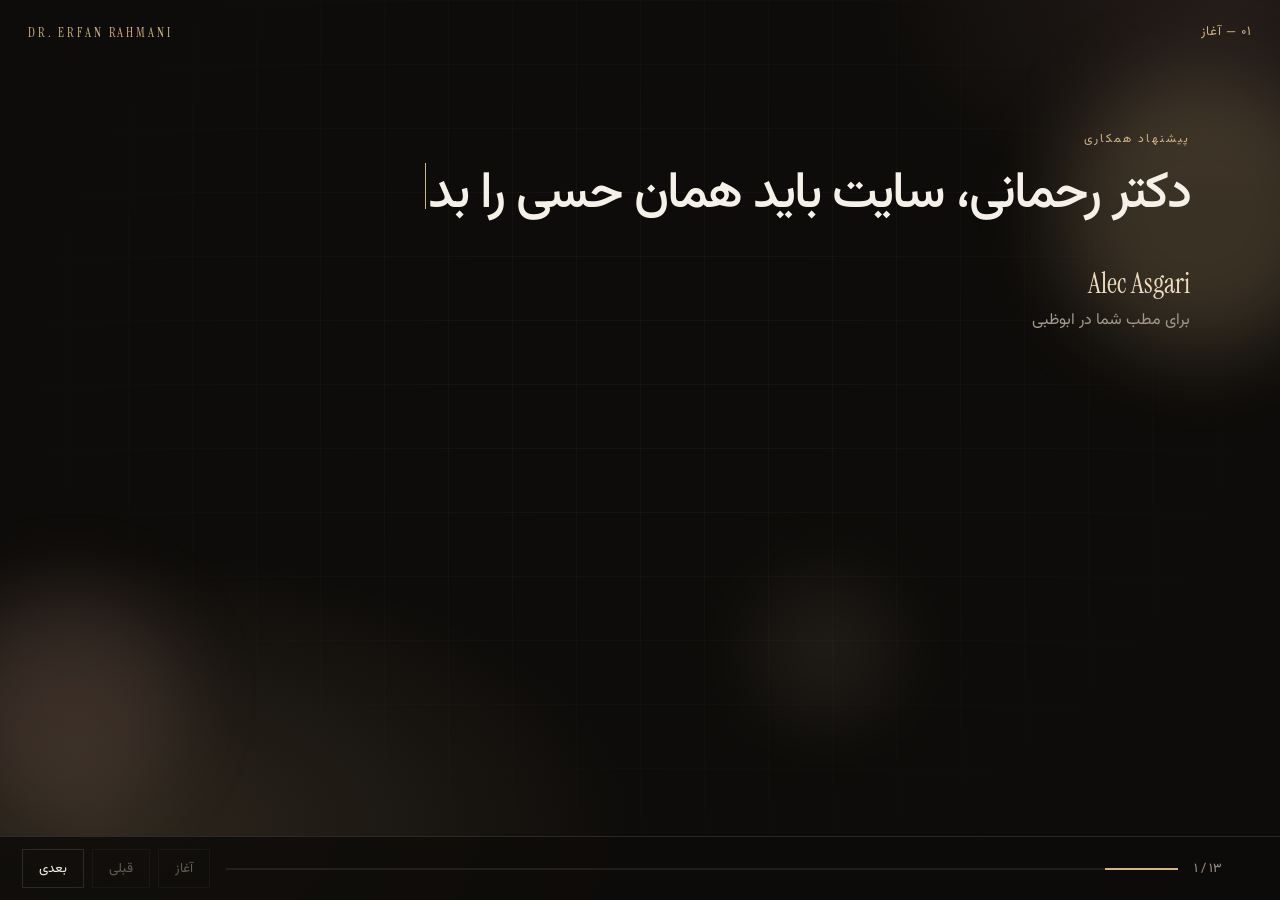
<file: index.html>
<!DOCTYPE html>
<html lang="fa" dir="rtl">
  <head>
    <meta charset="UTF-8" />
    <meta name="viewport" content="width=device-width, initial-scale=1, viewport-fit=cover" />
    <meta name="robots" content="noindex, nofollow" />
    <title>پیشنهاد همکاری — دکتر عرفان رحمانی</title>
    <meta
      name="description"
      content="بازطراحی سایت مطب دکتر عرفان رحمانی در ابوظبی. سه بسته، تا بیمار شما را زود بشناسد و راحت نوبت بگیرد."
    />
    <meta property="og:type" content="website" />
    <meta property="og:locale" content="fa_IR" />
    <meta property="og:site_name" content="دکتر عرفان رحمانی" />
    <meta property="og:url" content="https://alecasgari.github.io/dr-erfan-proposal/" />
    <meta property="og:title" content="پیشنهاد همکاری — دکتر عرفان رحمانی" />
    <meta
      property="og:description"
      content="بازطراحی سایت مطب در ابوظبی. سه بسته، تا بیمار شما را زود بشناسد و راحت نوبت بگیرد."
    />
    <meta property="og:image" content="https://alecasgari.github.io/dr-erfan-proposal/og.jpg" />
    <meta property="og:image:type" content="image/jpeg" />
    <meta property="og:image:width" content="1200" />
    <meta property="og:image:height" content="630" />
    <meta property="og:image:alt" content="دکتر عرفان رحمانی، پیشنهاد بازطراحی سایت مطب در ابوظبی" />
    <meta name="twitter:card" content="summary_large_image" />
    <meta name="twitter:title" content="پیشنهاد همکاری — دکتر عرفان رحمانی" />
    <meta
      name="twitter:description"
      content="بازطراحی سایت مطب در ابوظبی. سه بسته، تا بیمار شما را زود بشناسد و راحت نوبت بگیرد."
    />
    <meta name="twitter:image" content="https://alecasgari.github.io/dr-erfan-proposal/og.jpg" />
    <link rel="preconnect" href="https://fonts.googleapis.com" />
    <link rel="preconnect" href="https://fonts.gstatic.com" crossorigin />
    <link
      href="https://fonts.googleapis.com/css2?family=Instrument+Serif&family=Vazirmatn:wght@400;500;600;700&display=swap"
      rel="stylesheet"
    />
    <link rel="stylesheet" href="./css/app.css?v=6" />
  </head>
  <body>
    <main id="deck" class="is-on">
      <div class="orbs" aria-hidden="true"><span></span><span></span><span></span></div>

      <header class="topbar">
        <div id="chapter">۰۱ — آغاز</div>
        <div class="wordmark latin">Dr. Erfan Rahmani</div>
      </header>

      <article class="slide is-active" data-kicker="۰۱ — آغاز">
        <div class="welcome">
          <p class="eyebrow rise">پیشنهاد همکاری</p>
          <h2 data-type data-full="دکتر رحمانی، سایت باید همان حسی را بدهد که بیمار در مطب می‌گیرد."></h2>
          <p class="lede" data-type data-full="سایت را صفحه به صفحه دیدیم. کار می‌کند، ولی آرام و دقیق نیست. این پیشنهاد برای این است که بیمار شما را زود بشناسد و برای نوبت سردرگم نشود."></p>
          <div class="sign rise">
            <p><span class="latin">Alec Asgari</span></p>
            <p>برای مطب شما در ابوظبی</p>
          </div>
        </div>
      </article>

      <article class="slide" data-kicker="۰۲ — خواندن">
        <p class="eyebrow rise">مشکل اول</p>
        <h2 class="rise">کاربر سایت به‌سختی می‌تواند متن‌ها را بخواند.</h2>
        <div class="swatches">
          <div class="swatch bad rise">
            <span>الان</span>
            <p>دکتر عرفان رحمانی</p>
            <small>نوشتهٔ تیره روی زمینهٔ سیاه</small>
          </div>
          <div class="swatch good rise">
            <span>بعد از کار</span>
            <p>دکتر عرفان رحمانی</p>
            <small>روشن، آرام، خوانا</small>
          </div>
        </div>
        <div class="spots rise">
          <span>صفحهٔ اول</span>
          <span>چرا ما</span>
          <span>آمار رضایت</span>
          <span>اندولیفت</span>
          <span>نظر بیماران</span>
          <span>سؤال‌های پرتکرار</span>
          <span>پایین صفحهٔ درباره</span>
          <span>صفحهٔ پیشنهادها</span>
          <span>منوی شفاف</span>
        </div>
      </article>

      <article class="slide" data-kicker="۰۳ — حس سایت">
        <p class="eyebrow rise">مشکل دوم</p>
        <h2 class="rise">سایت شبیه مطب شما نیست.</h2>
        <div class="mosaic">
          <article class="rise"><b>آیکون درمان‌ها</b><span>شکل مانیتور و ابزار، به اندولیفت و فیلر ربطی ندارد.</span></article>
          <article class="rise"><b>اینجا کلیک کنید</b><span>دکمهٔ همهٔ کارت‌ها یک جملهٔ تکراری است.</span></article>
          <article class="rise"><b>عکس آماده</b><span>کنار عکس واقعی شما، عکس سرنگ و صورت از اینترنت هم هست.</span></article>
          <article class="rise"><b>دو لباس</b><span>یک جا اسکراب پزشکی، صفحهٔ نوبت کت رسمی.</span></article>
          <article class="rise"><b>قالب قبلی</b><span>فوریت دندان‌پزشکی، جیمیل شخصی، و لوگویی که فقط یک نوشته است.</span></article>
          <article class="rise"><b>منوی بلند</b><span>خدمات خیلی شلوغ است و بعضی گزینه‌ها به هیچ صفحه‌ای نمی‌روند.</span></article>
        </div>
      </article>

      <article class="slide" data-kicker="۰۴ — نوبت">
        <p class="eyebrow rise">مشکل سوم</p>
        <h2 class="rise">گرفتن نوبت از چیزی که باید باشد سخت‌تر است.</h2>
        <ol class="broken">
          <li class="rise"><b>۰۱</b><strong>دکمهٔ اصلی</strong><span>دربارهٔ ما است، نه گرفتن نوبت.</span></li>
          <li class="rise"><b>۰۲</b><strong>فرم کوتاه</strong><span>نمی‌پرسد بیمار برای چه آمده.</span></li>
          <li class="rise"><b>۰۳</b><strong>تاریخ خالی</strong><span>تقویم نیست؛ یک کادر متن است.</span></li>
          <li class="rise"><b>۰۴</b><strong>موبایل</strong><span>دکمهٔ رزرو از منوی بالا حذف شده.</span></li>
        </ol>
        <div class="spots rise">
          <span>دکمه‌های شناور روی صورت</span>
          <span>دو دکمه، معلوم نیست کدام</span>
          <span>داخل درمان، دکمهٔ نوبت نیست</span>
          <span>صفحهٔ پیشنهادها خالی است</span>
        </div>
      </article>

      <article class="slide" data-kicker="۰۵ — اعتماد">
        <p class="eyebrow rise">مشکل چهارم</p>
        <h2 class="rise">اعتماد، پشت صفحه گم شده است.</h2>
        <div class="trust">
          <article class="rise"><b>کنار نتیجه</b><span>جمله‌ای نیست که بگوید نتیجه برای هر چهره فرق دارد.</span></article>
          <article class="rise"><b>گالری</b><span>عدد «بیست نفر تیم» با تصویر یک پزشک تنها جور نیست.</span></article>
          <article class="rise"><b>دربارهٔ شما</b><span>سابقه خوب گفته شده، ولی پایین صفحه خوانا نیست و در خانه دیده نمی‌شود.</span></article>
          <article class="rise"><b>آدرس</b><span>فقط نام محله است. نقشه، ساختمان و ساعت کاری کنار هم نیستند.</span></article>
          <article class="rise"><b>نظرها</b><span>تصویر پیش‌فرض دارند و یکی از اسم‌ها شبیه نام یک سالن است.</span></article>
          <article class="rise"><b>لحن</b><span>زیر نظرها لحن فروش کالا آمده، نه لحن مطب.</span></article>
        </div>
      </article>

      <article class="slide" data-kicker="۰۶ — سی ثانیه">
        <p class="eyebrow rise">همان لحظهٔ اول</p>
        <h2 class="rise">بیمار معمولاً با موبایل می‌آید و زیاد وقت نمی‌گذارد.</h2>
        <p class="lede rise">
          بین کار یا توی ماشین سایت را باز می‌کند. در همان نیم دقیقه سه چیز را می‌سنجد: این پزشک جدی است؟ نتیجه‌اش به من می‌خورد؟ الان می‌توانم با او حرف بزنم؟ اگر نوشته خوانا نباشد یا دکمهٔ اصلی دربارهٔ ما باشد، می‌رود سراغ کلینیک بعدی. صفحهٔ اول را برای همین نیم دقیقه می‌چینیم.
        </p>
        <ol class="journey">
          <li class="rise"><b>۰۱</b><span>صورت و نام شما، واضح، بدون اینکه مجبور شود دنبالش بگردد.</span></li>
          <li class="rise"><b>۰۲</b><span>یک جمله که بفهمد کار شما طبیعی است، نه یک تغییر اغراق‌شده.</span></li>
          <li class="rise"><b>۰۳</b><span>یک راه مشخص برای حرف زدن: فرم سایت، یا ربات تلگرام.</span></li>
        </ol>
      </article>

      <article class="slide" data-kicker="۰۷ — تلگرام">
        <div class="grid-2">
          <div>
            <p class="eyebrow rise">گفتگو با بیمار</p>
            <h2 class="rise">یک ربات تلگرام می‌سازیم که بیمار بتواند با آن حرف بزند.</h2>
            <p class="lede rise">
              بیمار درمان را می‌پرسد، اسمش را می‌گذارد و برای وقت پیام می‌دهد. گفتگو در یک جا می‌ماند، نه در چت شخصی. فرمی که روی سایت پر می‌شود هم همان لحظه به همین ربات می‌رسد و مشخصات بیمار خودکار ذخیره می‌شود تا پیگیری بعدی به حافظهٔ کسی وابسته نباشد. این بخش در بستهٔ امضا و مجموعه است.
            </p>
          </div>
          <div class="chat-panel rise">
            <div class="chat-head"><span class="pulse"></span> ربات مطب</div>
            <div class="chat">
              <div class="bubble" data-chat data-full="سلام. برای مشاورهٔ صورت وقت می‌خواهم."></div>
              <div class="bubble me" data-chat data-full="خوش آمدید. اسم و شماره را بفرستید تا زمان را هماهنگ کنیم."></div>
              <div class="bubble" data-chat data-full="سارا هستم. عصرها برایم بهتر است."></div>
            </div>
          </div>
        </div>
      </article>

      <article class="slide" data-kicker="۰۸ — پایهٔ کار">
        <p class="eyebrow rise">کیفیت کار</p>
        <h2 class="rise">دقت اجرا در هر سه بسته یکی است.</h2>
        <p class="lede rise">صفحه‌ای که در بستهٔ اول طراحی می‌شود، همان قدر تمیز است که در بسته‌های بالاتر. فرق در تعداد صفحه‌ها و امکانات اضافه است، نه در کیفیت.</p>
        <div class="icon-row">
          <article class="icon-card rise">
            <div class="ico-well"><svg viewBox="0 0 24 24"><path d="M4 5h16v14H4z"/><path d="M4 9h16"/></svg></div>
            <h3>حضور</h3>
            <p>فقط صفحات اصلی. درمان‌ها و نوشته‌های بلاگ به خاطر تعداد زیادشان در این بسته نمی‌آیند.</p>
          </article>
          <article class="icon-card rise">
            <div class="ico-well"><svg viewBox="0 0 24 24"><path d="M7 4h10v16H7z"/><path d="M10 8h4M10 12h4M10 16h3"/></svg></div>
            <h3>امضا</h3>
            <p>کل سایت: صفحات اصلی، همهٔ سرویس‌ها، همهٔ بلاگ، فرم، ربات و پیگیری.</p>
          </article>
          <article class="icon-card rise">
            <div class="ico-well"><svg viewBox="0 0 24 24"><path d="M5 4h14v4H5zM5 10h14v10H5z"/></svg></div>
            <h3>مجموعه</h3>
            <p>همهٔ بستهٔ امضا، به‌علاوهٔ زبان عربی برای کل وبسایت.</p>
          </article>
        </div>
      </article>

      <article class="slide slide-presence" data-kicker="۰۹ — حضور">
        <div class="price-banner rise">
          <div>
            <p class="eyebrow">بستهٔ اول</p>
            <h2>حضور</h2>
          </div>
          <div class="price-figure">
            <span class="latin">1,950</span>
            <small>درهم، یک بار</small>
          </div>
        </div>
        <aside class="redesign-note rise">
          <p class="note-kicker">دغدغهٔ اصلی شما</p>
          <h3>از طراحی امروز سایت راضی نیستید. بازطراحی یعنی عوض شدن همین ظاهر.</h3>
          <ul>
            <li>همهٔ بخش‌ها سر جای درست خودشان قرار می‌گیرند و صفحه زیبا می‌شود.</li>
            <li>کار با سایت برای بیمار آسان می‌شود و هر چیز مرتب می‌گردد.</li>
            <li>هر چیزی که باید دیده شود، در جای خودش قرار می‌گیرد.</li>
            <li>صفحه بر اساس استاندارد امروز سبک می‌شود و سریع باز می‌شود.</li>
            <li>از لحظهٔ ورود، مسیر راحت، روان و روشن است.</li>
          </ul>
        </aside>
        <p class="lede rise">خانه، درباره، تماس، نوبت و گالری از نو چیده می‌شوند. رنگ، عکس، خوانایی و مسیر همین صفحه‌ها هم مرتب می‌شود. صفحات درمان و نوشته‌های بلاگ زیادند و در این بسته دست نمی‌خورند. دقت کار با دو بستهٔ دیگر یکی است.</p>
        <div class="quad">
          <article class="icon-card rise">
            <div class="ico-well"><svg viewBox="0 0 24 24"><path d="M4 5h16v14H4z"/><path d="M4 9h16"/></svg></div>
            <h3>صفحات اصلی</h3>
            <p>خانه، درباره، تماس، نوبت و گالری با چیدمان تازه و خوانا.</p>
          </article>
          <article class="icon-card rise">
            <div class="ico-well"><svg viewBox="0 0 24 24"><path d="M12 3l2.1 4.3 4.7.7-3.4 3.3.8 4.7L12 13.8 7.8 16l.8-4.7L5.2 8l4.7-.7z"/></svg></div>
            <h3>همان دقت</h3>
            <p>این صفحه‌ها عجله‌ای ساخته نمی‌شوند. کیفیت‌شان با بسته‌های بالاتر یکی است.</p>
          </article>
          <article class="icon-card rise">
            <div class="ico-well"><svg viewBox="0 0 24 24"><path d="M13 3L5 14h7l-1 7 8-11h-7z"/></svg></div>
            <h3>مرتب‌سازی همین بخش‌ها</h3>
            <p>عکس، رنگ و شلوغی همین صفحات اصلی بهتر می‌شود.</p>
          </article>
          <article class="icon-card rise">
            <div class="ico-well"><svg viewBox="0 0 24 24"><path d="M5 4h14v16H5z"/><path d="M9 9h6M9 13h6M9 17h4"/></svg></div>
            <h3>خارج از این بسته</h3>
            <p>قالب سرویس‌ها، قالب بلاگ، ربات و عربی برای بسته‌های بعدی مانده‌اند.</p>
          </article>
        </div>
      </article>

      <article class="slide" data-kicker="۱۰ — امضا">
        <div class="price-banner featured rise">
          <div>
            <p class="eyebrow">بستهٔ دوم · پیشنهاد ما</p>
            <h2>امضا</h2>
          </div>
          <div class="price-figure">
            <span class="latin">4,150</span>
            <small>درهم، یک بار</small>
          </div>
        </div>
        <aside class="redesign-note rise">
          <p class="note-kicker">دغدغهٔ اصلی شما</p>
          <h3>از طراحی امروز سایت راضی نیستید. این تعریف برای هر صفحه‌ای است که در این بسته از نو چیده می‌شود.</h3>
          <ul>
            <li>همهٔ بخش‌ها سر جای درست خودشان قرار می‌گیرند و صفحه زیبا می‌شود.</li>
            <li>کار با سایت برای بیمار آسان می‌شود و هر چیز مرتب می‌گردد.</li>
            <li>هر چیزی که باید دیده شود، در جای خودش قرار می‌گیرد.</li>
            <li>صفحه بر اساس استاندارد امروز سبک می‌شود و سریع باز می‌شود.</li>
            <li>از لحظهٔ ورود، مسیر راحت، روان و روشن است.</li>
          </ul>
        </aside>
        <p class="lede rise">صفحات اصلی اینجاست، و بقیهٔ سایت هم به آن اضافه می‌شود. عربی در این بسته نیست.</p>
        <ul class="list">
          <li class="rise">بازطراحی صفحات اصلی، به‌علاوهٔ یک قالب تازه برای همهٔ صفحات سرویس و همهٔ نوشته‌های بلاگ.</li>
          <li class="rise">ربات تلگرام برای حرف زدن بیمار، و رسیدن فرم سایت به همان ربات.</li>
          <li class="rise">ذخیرهٔ خودکار اسم، شماره و درمان درخواستی برای پیگیری بعدی.</li>
          <li class="rise">سبک‌تر شدن عکس‌ها و باز شدن بهتر صفحه‌ها.</li>
          <li class="rise">چت‌بات هوش مصنوعی برای سؤال‌های ساده و راهنمایی به سمت نوبت.</li>
          <li class="rise">واتساپ تجاری برای پیام و پیگیری خودکار، مثل تجربه‌ای که بیمار از ارامکس، آمازون یا کرفور دیده است.</li>
          <li class="rise">سه ماه پشتیبانی رایگان. بعد از آن، اگر بخواهید ادامه بدهیم، ماهی ۶۰۰ درهم.</li>
        </ul>
        <div class="brands rise">
          <span class="latin">Aramex</span>
          <span class="latin">Amazon</span>
          <span class="latin">Carrefour</span>
        </div>
      </article>

      <article class="slide" data-kicker="۱۱ — مجموعه">
        <div class="price-banner rise">
          <div>
            <p class="eyebrow">بستهٔ سوم</p>
            <h2>مجموعه</h2>
          </div>
          <div class="price-figure">
            <span class="latin">9,650</span>
            <small>درهم، یک بار</small>
          </div>
        </div>
        <aside class="redesign-note rise">
          <p class="note-kicker">دغدغهٔ اصلی شما</p>
          <h3>از طراحی امروز سایت راضی نیستید. در این بسته هم هر صفحه با همان تعریف از نو چیده می‌شود، این بار به عربی هم.</h3>
          <ul>
            <li>همهٔ بخش‌ها سر جای درست خودشان قرار می‌گیرند و صفحه زیبا می‌شود.</li>
            <li>کار با سایت برای بیمار آسان می‌شود و هر چیز مرتب می‌گردد.</li>
            <li>هر چیزی که باید دیده شود، در جای خودش قرار می‌گیرد.</li>
            <li>صفحه بر اساس استاندارد امروز سبک می‌شود و سریع باز می‌شود.</li>
            <li>از لحظهٔ ورود، مسیر راحت، روان و روشن است.</li>
          </ul>
        </aside>
        <p class="lede rise">همهٔ بستهٔ امضا اینجاست. تنها فرق، زبان عربی برای کل وبسایت است: صفحات اصلی، سرویس‌ها و بلاگ.</p>
        <div class="split">
          <div class="rise"><b>همهٔ بستهٔ دوم</b><span>طراحی کامل، ربات، فرم، ذخیرهٔ بیماران، چت‌بات و واتساپ تجاری.</span></div>
          <div class="rise"><b>فقط یک فرق</b><span>بیمار عرب‌زبان هم سایت را به زبان خودش می‌بیند.</span></div>
        </div>
      </article>

      <article class="slide" data-kicker="۱۲ — قدم بعد">
        <div class="close">
          <p class="eyebrow rise">قدم بعد</p>
          <h2 data-type data-full="اگر موافقید، از صفحهٔ اول و ربات تلگرام شروع می‌کنیم."></h2>
          <p class="lede rise">
            پیشنهاد ما بستهٔ امضا است. پرداخت را این‌طور می‌گذاریم: چهل درصد هنگام شروع، چهل درصد وقتی صفحهٔ اول را پسندیدید، و بیست درصد پیش از انتشار. برای آدرس دقیق و متن مجوز، نوشته را خودتان می‌دهید تا چیزی از طرف ما ساخته نشود.
          </p>
          <p class="lede rise">
            قبل از بستن قرارداد و نهایی شدن کار، به وردپرس، کنترل‌پنل هاست و دامنه دسترسی می‌گیریم. وضعیت فعلی را می‌بینیم و بعد کار را نهایی می‌کنیم.
          </p>
          <div class="sign rise">
            <p><span class="latin">Alec Asgari</span></p>
            <p>منتظر انتخاب شما میان حضور، امضا، یا مجموعه.</p>
          </div>
        </div>
      </article>

      <article class="slide slide-thanks" data-kicker="۱۳ — سپاس">
        <div class="thanks">
          <span class="orbit" aria-hidden="true"></span>
          <span class="orbit orbit-2" aria-hidden="true"></span>
          <div class="thanks-copy">
            <div class="wordmark latin">Dr. Erfan Rahmani</div>
            <h2>سپاس از وقتتان.</h2>
            <p class="lede">ابوظبی</p>
          </div>
        </div>
      </article>

      <div class="footer-bar">
        <span class="page-num" id="page-num" dir="ltr">۱ / ۱۴</span>
        <div class="progress"><i id="progress-fill"></i></div>
        <div class="nav">
          <button type="button" id="home" aria-label="بازگشت به آغاز">آغاز</button>
          <button type="button" id="prev" aria-label="قبلی">قبلی</button>
          <button type="button" id="next" aria-label="بعدی">بعدی</button>
        </div>
      </div>
    </main>
    <script src="./js/app.js?v=3"></script>
  </body>
</html>
</file>
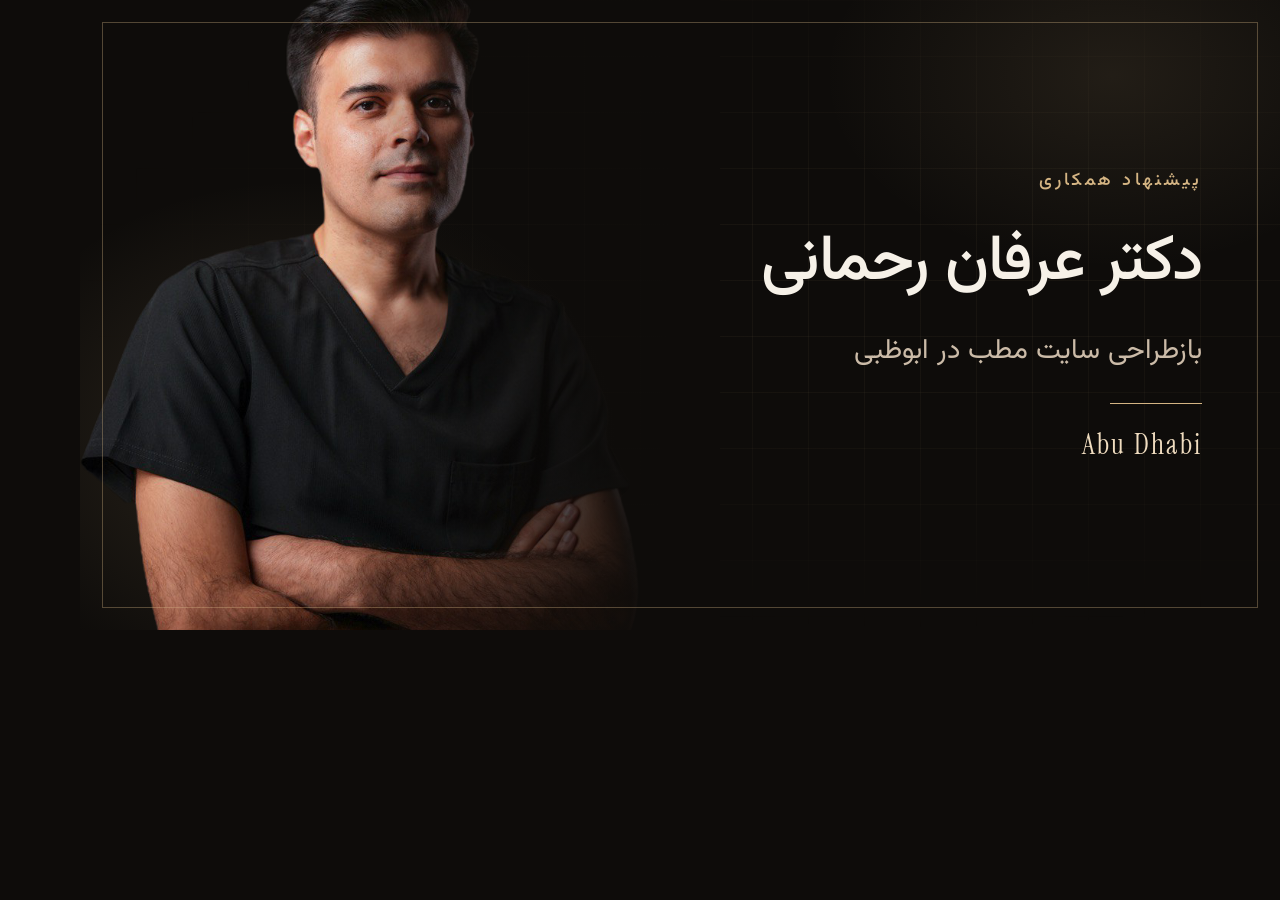
<file: share/card.html>
<!DOCTYPE html>
<html lang="fa" dir="rtl">
  <head>
    <meta charset="UTF-8" />
    <link rel="preconnect" href="https://fonts.googleapis.com" />
    <link rel="preconnect" href="https://fonts.gstatic.com" crossorigin />
    <link
      href="https://fonts.googleapis.com/css2?family=Instrument+Serif&family=Vazirmatn:wght@400;500;600&display=swap"
      rel="stylesheet"
    />
    <style>
      * { box-sizing: border-box; margin: 0; padding: 0; }
      html, body {
        width: 1200px;
        height: 630px;
        overflow: hidden;
        background: #0e0c0a;
        font-family: Vazirmatn, Tahoma, sans-serif;
      }
      .card {
        width: 1200px;
        height: 630px;
        position: relative;
        overflow: hidden;
        background:
          radial-gradient(520px 420px at 18% 70%, rgba(212, 180, 131, 0.16), transparent 62%),
          radial-gradient(480px 320px at 86% 12%, rgba(212, 180, 131, 0.1), transparent 60%),
          #0e0c0a;
      }
      .card::before {
        content: "";
        position: absolute;
        inset: 0;
        background-image:
          linear-gradient(rgba(212, 180, 131, 0.05) 1px, transparent 1px),
          linear-gradient(90deg, rgba(212, 180, 131, 0.05) 1px, transparent 1px);
        background-size: 56px 56px;
        mask-image: radial-gradient(ellipse at 70% 45%, #000 20%, transparent 72%);
      }
      .photo {
        position: absolute;
        left: 0;
        top: 0;
        width: 560px;
        height: 630px;
        object-fit: cover;
        object-position: 50% 18%;
      }
      .fade {
        position: absolute;
        left: 0;
        top: 0;
        width: 640px;
        height: 630px;
        background: linear-gradient(90deg, transparent 42%, #0e0c0a 92%);
      }
      .frame {
        position: absolute;
        inset: 22px;
        border: 1px solid rgba(212, 180, 131, 0.35);
        pointer-events: none;
      }
      .copy {
        position: absolute;
        right: 78px;
        top: 0;
        height: 630px;
        width: 560px;
        display: flex;
        flex-direction: column;
        justify-content: center;
        text-align: right;
        z-index: 2;
      }
      .eye {
        color: #d4b483;
        font-size: 18px;
        font-weight: 500;
        letter-spacing: 0.18em;
        margin-bottom: 22px;
      }
      h1 {
        color: #f6f1e8;
        font-size: 64px;
        font-weight: 500;
        line-height: 1.45;
        letter-spacing: -0.02em;
      }
      .sub {
        margin-top: 18px;
        color: #cbbba8;
        font-size: 28px;
        font-weight: 400;
        line-height: 1.7;
      }
      .rule {
        width: 92px;
        height: 1px;
        margin-top: 28px;
        margin-right: 0;
        margin-left: auto;
        background: #d4b483;
      }
      .place {
        margin-top: 22px;
        font-family: "Instrument Serif", Georgia, serif;
        color: #f0ddc0;
        font-size: 28px;
        letter-spacing: 0.08em;
        direction: ltr;
        text-align: right;
      }
    </style>
  </head>
  <body>
    <div class="card">
      <img class="photo" src="doctor.png" alt="" />
      <div class="fade"></div>
      <div class="frame"></div>
      <div class="copy">
        <p class="eye">پیشنهاد همکاری</p>
        <h1>دکتر عرفان رحمانی</h1>
        <p class="sub">بازطراحی سایت مطب در ابوظبی</p>
        <div class="rule"></div>
        <p class="place">Abu Dhabi</p>
      </div>
    </div>
  </body>
</html>
</file>
<file: css/app.css>
:root {
  --bg: #0e0c0a;
  --ink: #f6f1e8;
  --muted: #a3988c;
  --line: rgba(246, 241, 232, 0.12);
  --gold: #d4b483;
  --gold-2: #f0ddc0;
  --gold-dim: rgba(212, 180, 131, 0.16);
  --ease: cubic-bezier(0.22, 1, 0.36, 1);
}

* { box-sizing: border-box; }

html, body {
  margin: 0;
  height: 100%;
  height: 100dvh;
  overflow: hidden;
  background: var(--bg);
  color: var(--ink);
  font-family: Vazirmatn, system-ui, sans-serif;
  direction: rtl;
}

body {
  background:
    radial-gradient(880px 460px at 8% 92%, rgba(212, 180, 131, 0.16), transparent 60%),
    radial-gradient(640px 380px at 96% 0%, rgba(196, 148, 138, 0.12), transparent 55%),
    var(--bg);
}

body::before {
  content: "";
  position: fixed;
  inset: 0;
  pointer-events: none;
  background-image:
    linear-gradient(rgba(212, 180, 131, 0.045) 1px, transparent 1px),
    linear-gradient(90deg, rgba(212, 180, 131, 0.045) 1px, transparent 1px);
  background-size: 64px 64px;
  mask-image: radial-gradient(ellipse at 50% 40%, #000 20%, transparent 75%);
}

.latin {
  font-family: "Instrument Serif", Georgia, serif;
  direction: ltr;
  unicode-bidi: isolate;
  letter-spacing: 0;
}

.orbs { position: fixed; inset: 0; pointer-events: none; overflow: hidden; }
.orbs span {
  position: absolute;
  border-radius: 50%;
  filter: blur(40px);
  animation: float 16s var(--ease) infinite;
}
.orbs span:nth-child(1) { width: 280px; height: 280px; right: -60px; top: 8%; background: rgba(212, 180, 131, 0.22); }
.orbs span:nth-child(2) { width: 220px; height: 220px; left: -40px; bottom: 10%; background: rgba(196, 148, 138, 0.16); animation-delay: -6s; }
.orbs span:nth-child(3) { width: 140px; height: 140px; right: 30%; bottom: 20%; background: rgba(240, 221, 192, 0.08); animation-delay: -11s; }

@keyframes float {
  50% { transform: translateY(-22px) scale(1.05); }
}

.topbar, .footer-bar, .slide { position: relative; z-index: 1; }

.topbar {
  height: 64px;
  display: flex;
  align-items: center;
  justify-content: space-between;
  padding: 0 28px;
  color: var(--gold);
  font-size: 13px;
  letter-spacing: 0.08em;
}

.wordmark { letter-spacing: 0.22em; text-transform: uppercase; font-size: 13px; }

.slide {
  display: none;
  height: calc(100dvh - 128px);
  overflow: auto;
  padding: 12px 7vw 28px;
}

.slide.is-active { display: block; animation: enter 0.7s var(--ease); }

@keyframes enter {
  from { opacity: 0; transform: translateY(18px); }
  to { opacity: 1; transform: none; }
}

h2 {
  margin: 0 0 14px;
  font-family: Vazirmatn, sans-serif;
  font-weight: 500;
  font-size: clamp(28px, 4vw, 52px);
  line-height: 1.35;
  letter-spacing: -0.03em;
}

.lede { margin: 0; max-width: 46rem; color: var(--muted); font-size: 18px; line-height: 1.9; }
.eyebrow { margin: 0 0 12px; color: var(--gold); letter-spacing: 0.18em; font-size: 12px; }

.rise { opacity: 0; transform: translateY(16px); }
.slide.is-active .rise { animation: rise 0.8s var(--ease) forwards; }
.slide.is-active .rise:nth-child(2) { animation-delay: 0.08s; }
.slide.is-active .icon-card:nth-child(2),
.slide.is-active .pkg:nth-child(2),
.slide.is-active .weeks li:nth-child(2),
.slide.is-active .list li:nth-child(2),
.slide.is-active .journey li:nth-child(2) { animation-delay: 0.12s; }
.slide.is-active .icon-card:nth-child(3),
.slide.is-active .pkg:nth-child(3),
.slide.is-active .weeks li:nth-child(3),
.slide.is-active .list li:nth-child(3),
.slide.is-active .journey li:nth-child(3),
.slide.is-active .bar-row:nth-child(3) { animation-delay: 0.22s; }
.slide.is-active .list li:nth-child(4),
.slide.is-active .weeks li:nth-child(4),
.slide.is-active .bar-row:nth-child(4) { animation-delay: 0.32s; }
.slide.is-active .list li:nth-child(5) { animation-delay: 0.4s; }
.slide.is-active .list li:nth-child(6) { animation-delay: 0.48s; }
.slide.is-active .quad .icon-card:nth-child(2) { animation-delay: 0.12s; }
.slide.is-active .quad .icon-card:nth-child(3) { animation-delay: 0.22s; }
.slide.is-active .quad .icon-card:nth-child(4) { animation-delay: 0.32s; }

@keyframes rise {
  to { opacity: 1; transform: none; }
}

.is-typing::after {
  content: "";
  display: inline-block;
  width: 1px;
  height: 0.9em;
  margin-right: 2px;
  background: var(--gold);
  animation: blink 0.9s steps(1) infinite;
  vertical-align: -2px;
}

@keyframes blink { 50% { opacity: 0; } }

.welcome, .close { max-width: 920px; padding-top: 6vh; }
.sign { margin-top: 36px; color: var(--muted); }
.sign p { margin: 0 0 6px; }
.sign .latin { color: var(--gold-2); font-size: 28px; }

.grid-2 {
  display: grid;
  grid-template-columns: 1.2fr 0.8fr;
  gap: 48px;
  align-items: center;
  min-height: 70%;
}

.portrait { position: relative; min-height: 320px; display: grid; place-items: center; }
.portrait-ring {
  position: absolute;
  width: 280px;
  height: 280px;
  border-radius: 50%;
  border: 1px solid rgba(212, 180, 131, 0.45);
  animation: spin 22s linear infinite;
}
.portrait-ring::after {
  content: "";
  position: absolute;
  inset: 18px;
  border-radius: 50%;
  border: 1px dashed rgba(212, 180, 131, 0.35);
}
@keyframes spin { to { transform: rotate(360deg); } }

.portrait-card {
  width: min(280px, 100%);
  padding: 28px;
  border: 1px solid var(--line);
  background: rgba(20, 16, 13, 0.72);
  text-align: center;
}
.portrait-card .latin { color: var(--gold); letter-spacing: 0.14em; font-size: 18px; }
.portrait-card strong { display: block; margin: 10px 0; font-size: 28px; font-weight: 500; }
.portrait-card p { margin: 0; color: var(--muted); line-height: 1.8; }

.icon-row, .pkgs {
  display: grid;
  grid-template-columns: repeat(3, 1fr);
  gap: 18px;
  margin-top: 28px;
}

.icon-card, .pkg {
  padding: 22px;
  border: 1px solid var(--line);
  background: rgba(255, 255, 255, 0.02);
  min-height: 210px;
}

.icon-card h3, .pkg p { margin: 10px 0 0; }
.icon-card p, .pkg p { color: var(--muted); line-height: 1.8; font-size: 15px; }

.ico-well {
  width: 46px;
  height: 46px;
  display: grid;
  place-items: center;
  border-radius: 50%;
  background: var(--gold-dim);
  animation: pulse-soft 3.6s var(--ease) infinite;
}
.ico-well svg { width: 22px; height: 22px; fill: none; stroke: var(--gold-2); stroke-width: 1.4; }

@keyframes pulse-soft {
  50% { transform: translateY(-4px); }
}

.journey, .weeks {
  list-style: none;
  margin: 36px 0 0;
  padding: 0;
  display: grid;
  gap: 16px;
}
.journey { grid-template-columns: repeat(3, 1fr); }
.journey li, .weeks li {
  display: flex;
  gap: 16px;
  align-items: center;
  padding: 18px 0;
  border-top: 1px solid var(--line);
}
.journey b, .weeks b { color: var(--gold); font-weight: 500; min-width: 5.5rem; }
.weeks { max-width: 640px; }
.pay { margin-top: 28px; color: var(--gold-2); }

.phone {
  margin-top: 28px;
  font-size: clamp(32px, 4vw, 48px);
  color: var(--gold-2);
}

.chat-panel {
  border: 1px solid var(--line);
  background: rgba(16, 13, 11, 0.8);
  padding: 18px;
  min-height: 280px;
}
.chat-head { display: flex; gap: 8px; align-items: center; color: var(--gold); margin-bottom: 18px; }
.pulse {
  width: 8px; height: 8px; border-radius: 50%; background: #8fba8a;
  box-shadow: 0 0 0 0 rgba(143, 186, 138, 0.7);
  animation: ping 1.8s infinite;
}
@keyframes ping {
  70% { box-shadow: 0 0 0 8px transparent; }
}
.bubble {
  max-width: 90%;
  margin: 10px 0;
  padding: 12px 14px;
  border-radius: 14px 14px 4px 14px;
  background: rgba(246, 241, 232, 0.06);
  line-height: 1.7;
  opacity: 0;
}
.bubble.me { margin-right: auto; margin-left: 0; background: var(--gold-dim); border-radius: 14px 14px 14px 4px; }
.bubble.is-on { opacity: 1; }

.keep { display: grid; grid-template-columns: 1fr 1fr; gap: 18px; margin-top: 32px; }
.keep div { padding: 22px; border: 1px solid var(--line); }
.keep b { display: block; color: var(--gold); margin-bottom: 8px; }
.keep span { color: var(--muted); line-height: 1.8; }

.bars { margin-top: 28px; display: grid; gap: 16px; max-width: 760px; }
.bar-row { display: grid; grid-template-columns: minmax(140px, 220px) 1fr 52px; gap: 12px; align-items: center; }
.track { height: 3px; background: rgba(246, 241, 232, 0.08); }
.track i {
  display: block;
  height: 100%;
  width: 0;
  background: linear-gradient(90deg, var(--gold), var(--gold-2));
}
.slide.is-active .track i { width: var(--w); transition: width 1.2s var(--ease) 0.2s; }
.bar-row b { color: var(--gold-2); font-weight: 500; }

.pkg { position: relative; text-align: center; }
.pkg b { display: block; margin-top: 12px; font-size: 42px; font-weight: 400; color: var(--gold-2); }
.pkg small { color: var(--muted); }
.pkg-name { letter-spacing: 0.16em; color: var(--gold); font-size: 13px; }
.pkg.featured {
  border-color: rgba(212, 180, 131, 0.7);
  background: rgba(212, 180, 131, 0.06);
  transform: translateY(-8px);
}
.slide.is-active .pkg.featured { animation: rise 0.8s var(--ease) forwards, glow 3.4s var(--ease) 0.8s infinite; }
@keyframes glow {
  50% { box-shadow: 0 0 0 1px rgba(212, 180, 131, 0.35), 0 20px 60px rgba(212, 180, 131, 0.08); }
}
.pkg-flag {
  position: absolute;
  top: -12px;
  left: 50%;
  transform: translateX(-50%);
  background: var(--gold);
  color: #1a140e;
  font-size: 12px;
  padding: 4px 10px;
  letter-spacing: 0.08em;
}

.list { margin: 22px 0 0; padding: 0; list-style: none; max-width: 720px; }
.list li {
  padding: 14px 0 14px 0;
  border-bottom: 1px solid var(--line);
  line-height: 1.8;
}

.slide-thanks { display: none; }
.slide-thanks.is-active { display: grid; place-items: center; }
.thanks { position: relative; width: 280px; height: 280px; display: grid; place-items: center; text-align: center; }
.orbit {
  position: absolute;
  inset: 0;
  border-radius: 50%;
  border: 1px solid rgba(212, 180, 131, 0.45);
  animation: spin 18s linear infinite;
}
.orbit-2 { inset: 24px; animation-duration: 12s; animation-direction: reverse; border-style: dashed; }
.thanks h2 { font-family: "Instrument Serif", Georgia, serif; font-weight: 400; font-size: 48px; }

.split { display: grid; grid-template-columns: 1fr 1fr; gap: 18px; margin-top: 28px; }
.split div { padding: 22px; border: 1px solid var(--line); background: rgba(255,255,255,0.02); }
.split b { display: block; color: var(--gold); margin-bottom: 8px; font-weight: 500; }
.split span { color: var(--muted); line-height: 1.8; }

.journey { grid-template-columns: 1fr; }
.journey li span { line-height: 1.8; color: var(--muted); }

.quad { display: grid; grid-template-columns: 1fr 1fr; gap: 14px; margin-top: 22px; }
.quad .icon-card { min-height: 0; }

.presence {
  display: grid;
  grid-template-columns: 1.4fr 0.8fr;
  gap: 28px;
  align-items: center;
}
.presence-price {
  border: 1px solid rgba(212, 180, 131, 0.55);
  padding: 22px;
  text-align: center;
  background: rgba(212, 180, 131, 0.06);
  animation: glow 3.6s var(--ease) infinite;
}
.presence-price .latin { display: block; font-size: 64px; color: var(--gold-2); line-height: 1; }
.presence-price small { color: var(--gold); letter-spacing: 0.12em; }
.presence-price em { display: block; margin-top: 12px; color: var(--muted); font-style: normal; line-height: 1.7; font-size: 14px; }

.speed { display: grid; grid-template-columns: auto 1fr auto; gap: 12px; align-items: center; margin-top: 18px; color: var(--gold-2); }
.speed .track { height: 4px; }

.redesign-note {
  margin-top: 18px;
  padding: 22px 24px 18px;
  border: 1px solid rgba(212, 180, 131, 0.72);
  background:
    linear-gradient(180deg, rgba(212, 180, 131, 0.14), rgba(212, 180, 131, 0.04));
  box-shadow: 0 18px 48px rgba(0, 0, 0, 0.22);
}
.redesign-note .note-kicker {
  margin: 0 0 8px;
  color: var(--gold);
  letter-spacing: 0.14em;
  font-size: 12px;
}
.redesign-note h3 {
  margin: 0 0 8px;
  font-size: clamp(22px, 2.4vw, 30px);
  font-weight: 500;
  line-height: 1.45;
}
.redesign-note .note-lead {
  margin: 0 0 14px;
  max-width: 46rem;
  color: var(--ink);
  line-height: 1.85;
}
.redesign-note ul {
  margin: 0;
  padding: 0;
  list-style: none;
  display: grid;
  gap: 8px;
}
.redesign-note li {
  position: relative;
  padding-right: 18px;
  color: var(--muted);
  line-height: 1.75;
}
.redesign-note li::before {
  content: "";
  position: absolute;
  right: 0;
  top: 0.72em;
  width: 7px;
  height: 7px;
  border-radius: 50%;
  background: var(--gold);
}
.redesign-note + .lede,
.redesign-note + .presence { margin-top: 18px; }

.price-banner {
  display: flex;
  justify-content: space-between;
  align-items: center;
  gap: 18px;
  padding: 16px 22px;
  border: 1px solid rgba(212, 180, 131, 0.55);
  background: rgba(212, 180, 131, 0.06);
}
.price-banner .eyebrow { margin-bottom: 4px; }
.price-banner h2 { margin: 0; font-size: clamp(36px, 5vw, 56px); }
.price-figure { text-align: left; }
.price-figure .latin { display: block; font-size: clamp(42px, 5vw, 64px); color: var(--gold-2); line-height: 0.9; }
.price-figure small { color: var(--gold); letter-spacing: 0.1em; }
.price-banner.featured { box-shadow: 0 0 0 1px rgba(212, 180, 131, 0.28); }

.swatches { display: grid; grid-template-columns: 1fr 1fr; gap: 14px; margin-top: 8px; }
.swatch {
  min-height: 168px;
  padding: 18px 20px;
  border: 1px solid var(--line);
  display: flex;
  flex-direction: column;
}
.swatch span { color: var(--gold); letter-spacing: 0.14em; font-size: 12px; }
.swatch p { margin: auto 0 0; font-size: clamp(22px, 3vw, 34px); line-height: 1.4; }
.swatch small { margin-top: 8px; color: var(--muted); }
.swatch.bad { background: #070707; }
.swatch.bad p { color: rgb(14, 48, 84); }
.swatch.good { background: #1a1612; }
.swatch.good p { color: var(--gold-2); }

.spots { display: flex; flex-wrap: wrap; gap: 8px; margin-top: 18px; }
.spots span {
  padding: 8px 12px;
  border: 1px solid var(--line);
  color: var(--ink);
  background: rgba(255, 255, 255, 0.03);
  line-height: 1.6;
}

.mosaic, .trust { display: grid; grid-template-columns: repeat(3, 1fr); gap: 12px; margin-top: 8px; }
.trust { grid-template-columns: 1fr 1fr; }
.mosaic article, .trust article {
  padding: 16px 16px 18px;
  border: 1px solid var(--line);
  background: rgba(255, 255, 255, 0.02);
}
.trust article { border-right: 2px solid var(--gold); }
.mosaic b, .trust b { display: block; margin-bottom: 6px; color: var(--gold-2); font-weight: 500; }
.mosaic span, .trust span { color: var(--muted); line-height: 1.75; }

.broken {
  list-style: none;
  margin: 8px 0 0;
  padding: 0;
  display: grid;
  grid-template-columns: repeat(4, 1fr);
  gap: 12px;
}
.broken li {
  padding: 16px 14px 18px;
  border-top: 2px solid var(--gold);
  background: rgba(255, 255, 255, 0.02);
}
.broken b { display: block; color: var(--gold); font-weight: 500; letter-spacing: 0.08em; }
.broken strong { display: block; margin: 10px 0 6px; font-weight: 500; }
.broken span { color: var(--muted); line-height: 1.7; }

.brands { display: flex; gap: 22px; margin-top: 22px; color: var(--gold); letter-spacing: 0.16em; font-size: 22px; }
.brands span { animation: pulse-soft 4s var(--ease) infinite; }
.brands span:nth-child(2) { animation-delay: -1.2s; }
.brands span:nth-child(3) { animation-delay: -2.4s; }

.slide-presence.is-active { animation: enter 0.7s var(--ease); }

.footer-bar {
  position: fixed;
  left: 0; right: 0; bottom: 0;
  z-index: 5;
  height: 64px;
  display: grid;
  grid-template-columns: auto 1fr auto;
  gap: 16px;
  align-items: center;
  padding: 0 22px;
  background: rgba(14, 12, 10, 0.88);
  border-top: 1px solid var(--line);
}
.page-num {
  color: var(--muted);
  font-size: 13px;
  min-width: 64px;
  direction: ltr;
  unicode-bidi: isolate;
}
.progress { height: 2px; background: rgba(246, 241, 232, 0.08); }
.progress i { display: block; height: 100%; width: 0; background: var(--gold); transition: width 0.45s var(--ease); }
.nav { display: flex; gap: 8px; }
.nav button {
  appearance: none;
  border: 1px solid var(--line);
  background: transparent;
  color: var(--ink);
  font-family: inherit;
  padding: 8px 16px;
  cursor: pointer;
}
.nav button:hover:not(:disabled) { border-color: var(--gold); color: var(--gold-2); }
.nav button:disabled { opacity: 0.35; cursor: default; }

@media (max-width: 860px) {
  .slide { padding: 8px 20px 24px; }
  .grid-2, .icon-row, .pkgs, .journey, .keep, .bar-row, .split, .quad, .presence, .speed, .swatches, .mosaic, .trust, .broken, .price-banner { grid-template-columns: 1fr; }
  .price-banner { display: grid; }
  .price-figure { text-align: right; }
  .brands { flex-wrap: wrap; }
  .pkg.featured, .slide.is-active .pkg.featured { transform: none; }
  .portrait { min-height: 240px; }
  h2 { font-size: 30px; }
  .bar-row b { justify-self: start; }
}

@media (prefers-reduced-motion: reduce) {
  *, *::before, *::after {
    animation: none !important;
    transition: none !important;
  }
  .rise { opacity: 1; transform: none; }
  .track i { width: var(--w); }
}
</file>
